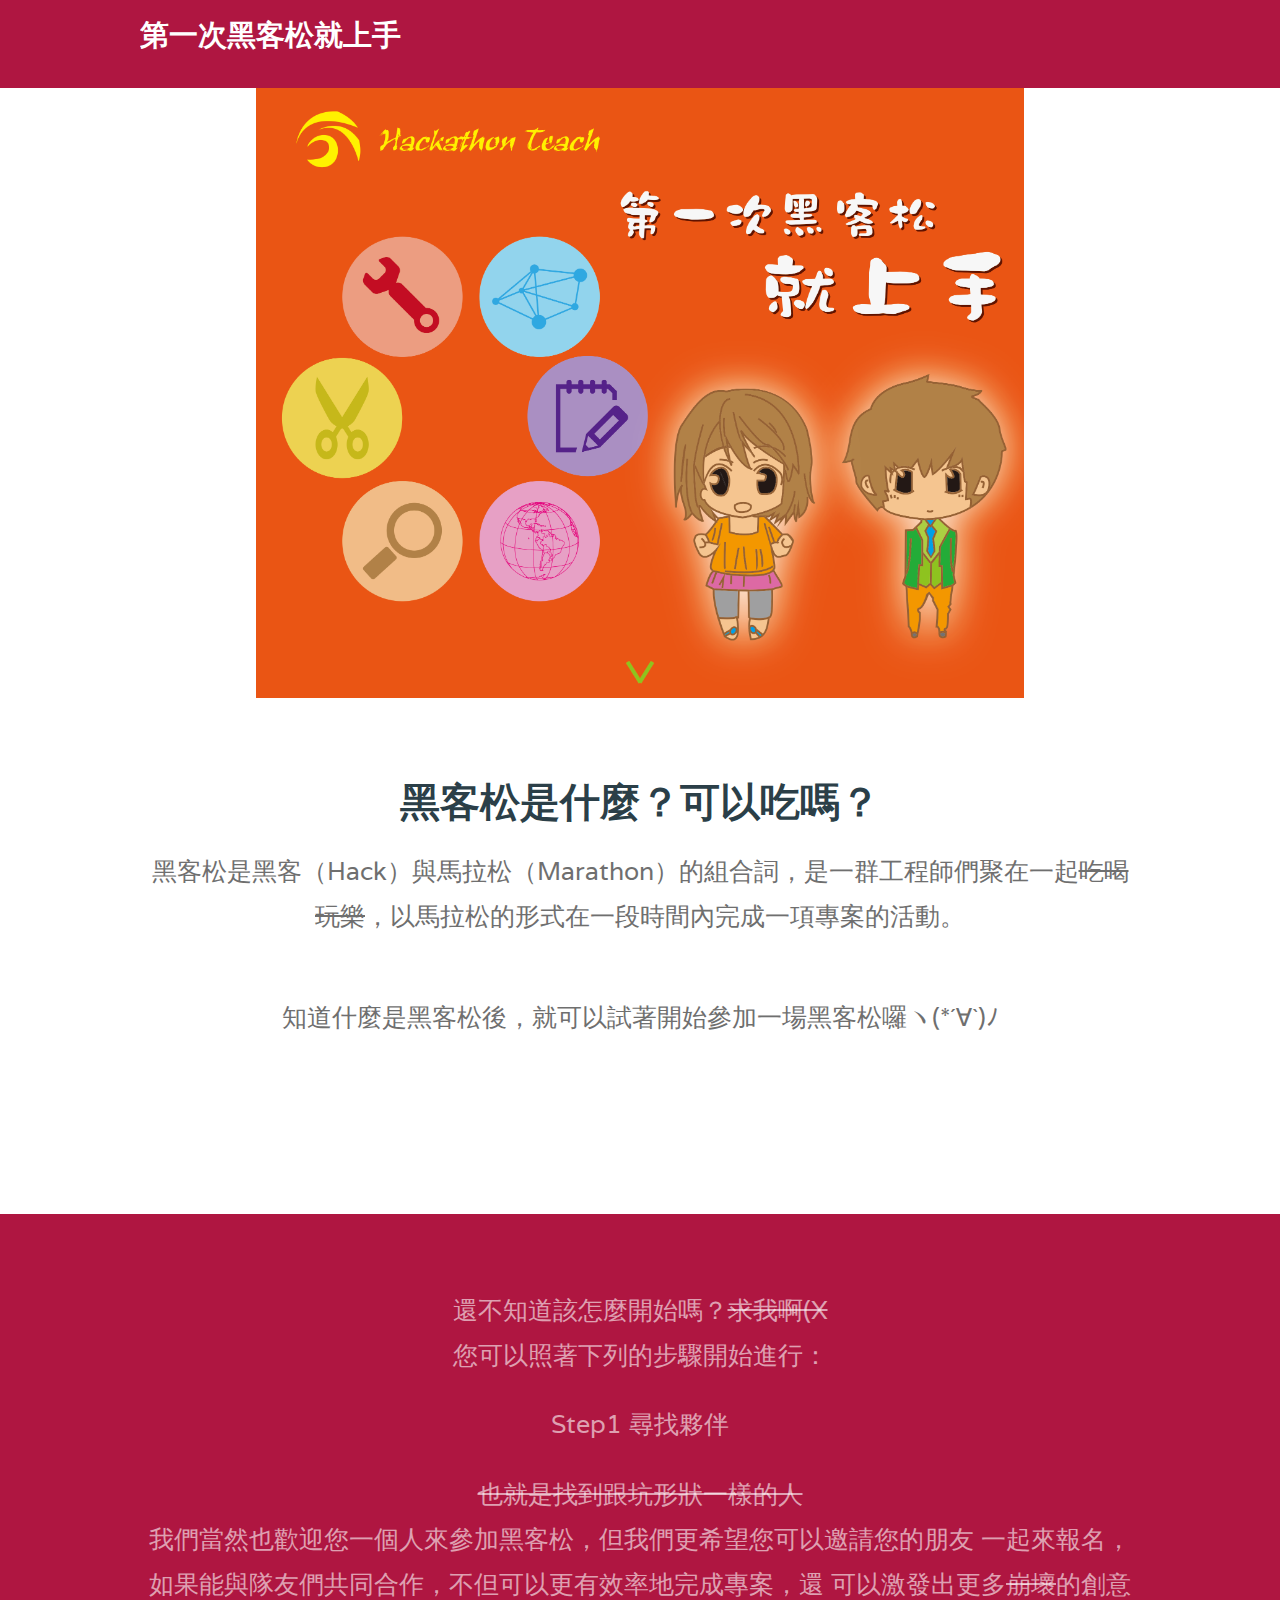
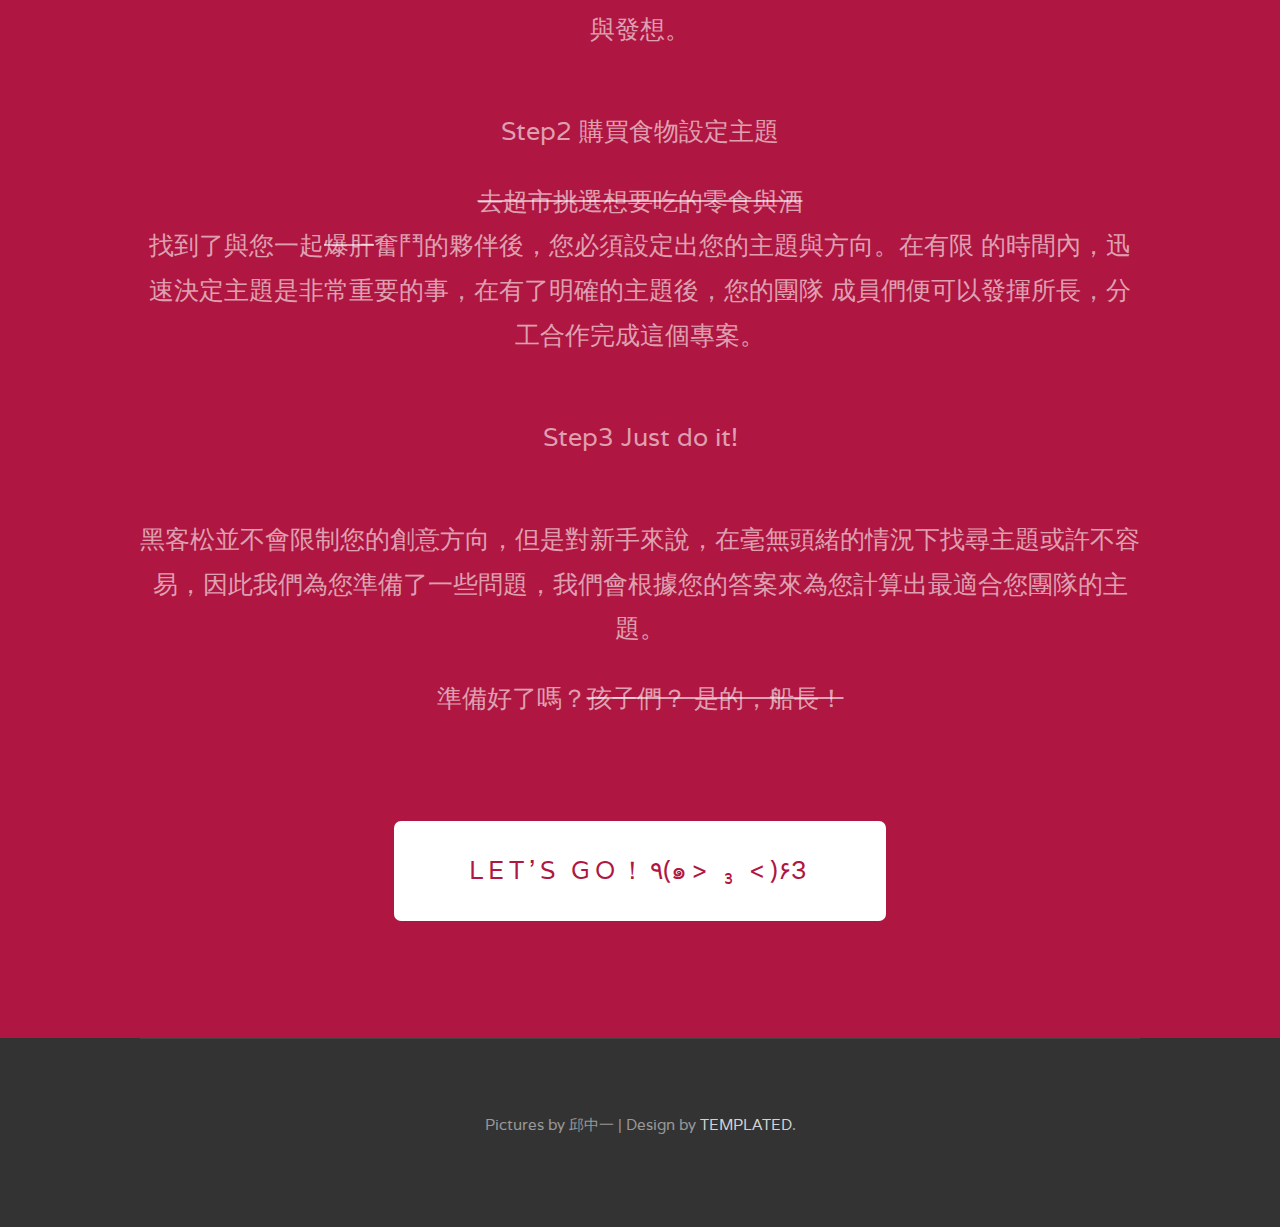
<file: hackthon_1/index.html>
<!DOCTYPE html PUBLIC "-//W3C//DTD XHTML 1.0 Strict//EN" "http://www.w3.org/TR/xhtml1/DTD/xhtml1-strict.dtd">
<!--
Design by TEMPLATED
http://templated.co
Released for free under the Creative Commons Attribution License

Name       : BarbedFlower 
Description: A two-column, fixed-width design with dark color scheme.
Version    : 1.0
Released   : 20140322

-->
<html xmlns="http://www.w3.org/1999/xhtml">
<head>
<meta http-equiv="Content-Type" content="text/html; charset=utf-8" />
<title></title>
<meta name="keywords" content="" />
<meta name="description" content="" />
<link href="http://fonts.googleapis.com/css?family=Varela" rel="stylesheet" />
<link href="default.css" rel="stylesheet" type="text/css" media="all" />
<link href="fonts.css" rel="stylesheet" type="text/css" media="all" />

<!--[if IE 6]><link href="default_ie6.css" rel="stylesheet" type="text/css" /><![endif]-->

</head>
<body>
<div id="wrapper">
<div id="header-wrapper">
	<div id="header" class="container">
		<div id="logo">
			<center><h1>第一次黑客松就上手</h1></center>
		</div>
	</div>
	</div>

<center><img src="PNG-24.png" width="60%" /></center>
    
	<div id="page" class="container">
    
<div class="title">

	  <h2>黑客松是什麼？可以吃嗎？</h2>
	  <a name="#first"></a><br>
	  <span class="byline">
	  	<p> 黑客松是黑客（Hack）與馬拉松（Marathon）的組合詞，是一群工程師們聚在一起<strike>吃喝玩樂</strike>，以馬拉松的形式在一段時間內完成一項專案的活動。</p>
		<br>
	  	<p> 知道什麼是黑客松後，就可以試著開始參加一場黑客松囉ヽ(*´∀`)ﾉ</p>
		<br>
		
	  </span> </div>
		
  </div>

  <div id="featured">
		<div class="container">
        
			<div class="title">
				<span class="byline">
					<p>還不知道該怎麼開始嗎？<strike>求我啊(X </strike><br>
					您可以照著下列的步驟開始進行：</p>

					<p><strong>Step1  尋找夥伴</strong></p>

					<p><strike>也就是找到跟坑形狀一樣的人</strike><br>
我們當然也歡迎您一個人來參加黑客松，但我們更希望您可以邀請您的朋友
一起來報名，如果能與隊友們共同合作，不但可以更有效率地完成專案，還
可以激發出更多<strike>崩壞</strike>的創意與發想。</p><br>

<p><strong>Step2  購買食物設定主題</strong></p>
<p><strike>去超市挑選想要吃的零食與酒</strike><br>
找到了與您一起<strike>爆肝</strike>奮鬥的夥伴後，您必須設定出您的主題與方向。在有限
的時間內，迅速決定主題是非常重要的事，在有了明確的主題後，您的團隊
成員們便可以發揮所長，分工合作完成這個專案。</p><br>

<p><strong>Step3 Just do it!</strong></p><br>


<p>黑客松並不會限制您的創意方向，但是對新手來說，在毫無頭緒的情況下找尋主題或許不容易，因此我們為您準備了一些問題，我們會根據您的答案來為您計算出最適合您團隊的主題。</p>
<p>準備好了嗎？<strike>孩子們？ 是的，船長！</strike></p>

<ul class="actions">
			<li><a href="#" class="button">Let’s Go！٩(๑> ₃ <)۶з</a></li>
		</ul>



				</span> 
				</div>
			
		</div>
		
	</div>
    
    
</div>
<div id="copyright" class="container">
	<p>Pictures by 邱中一 | Design by <a href="http://templated.co" rel="nofollow">TEMPLATED</a>.</p>
</div>
</body>
</html>
</file>
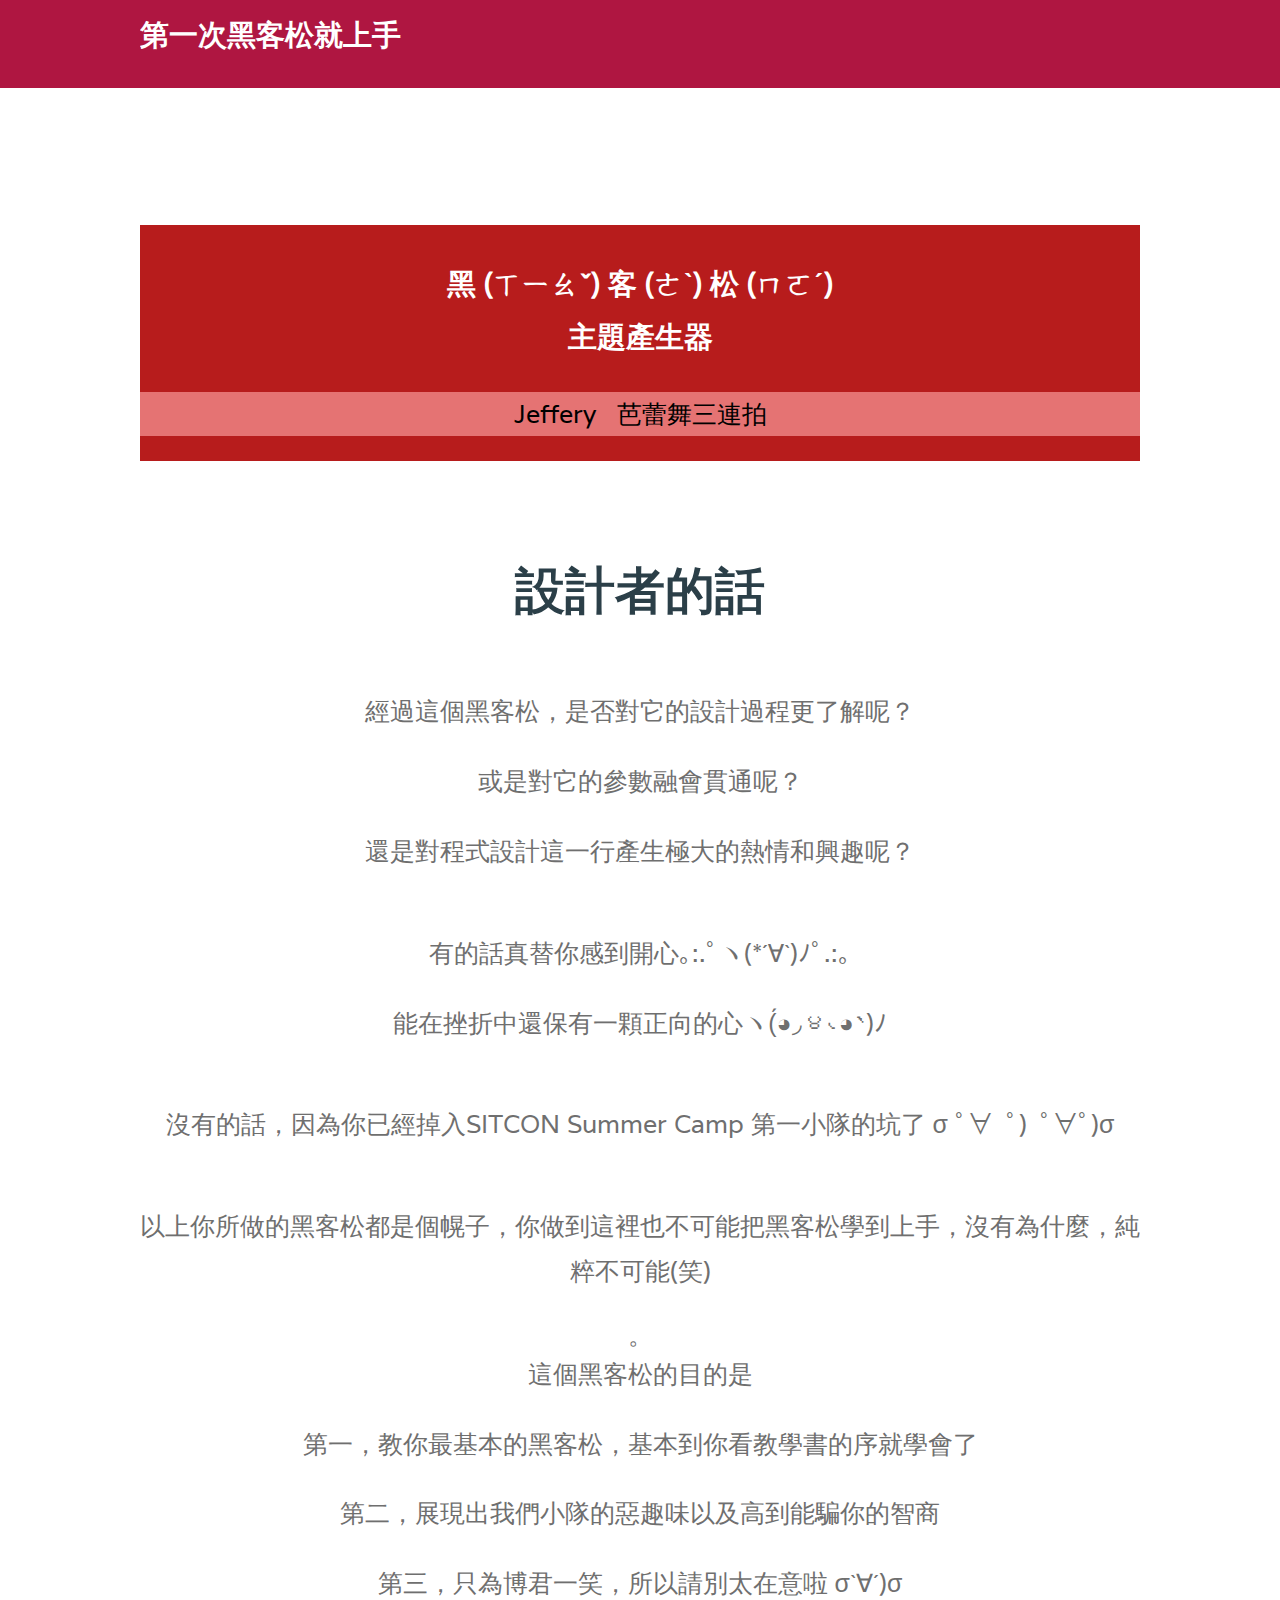
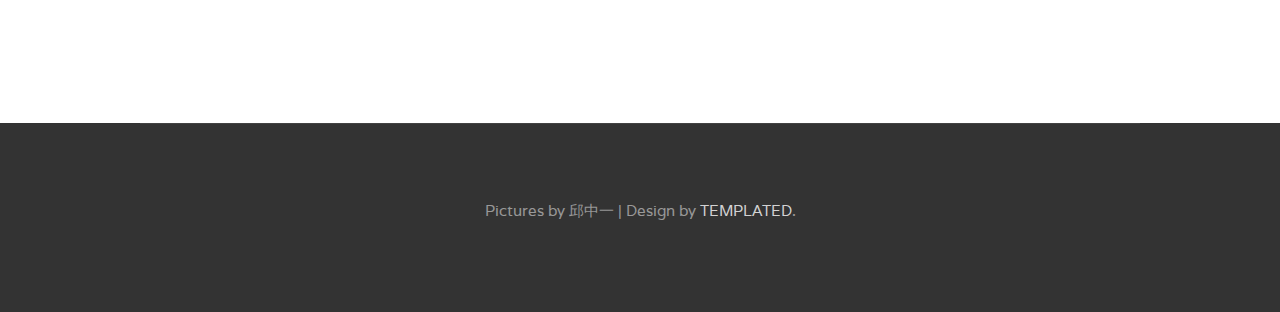
<file: hackthon_1/index3.html>
<!DOCTYPE html PUBLIC "-//W3C//DTD XHTML 1.0 Strict//EN" "http://www.w3.org/TR/xhtml1/DTD/xhtml1-strict.dtd">
<!--
Design by TEMPLATED
http://templated.co
Released for free under the Creative Commons Attribution License

Name       : BarbedFlower 
Description: A two-column, fixed-width design with dark color scheme.
Version    : 1.0
Released   : 20140322

-->
<html xmlns="http://www.w3.org/1999/xhtml">
<head>
<meta http-equiv="Content-Type" content="text/html; charset=utf-8" />
<title></title>
<meta name="keywords" content="" />
<meta name="description" content="" />
<link href="http://fonts.googleapis.com/css?family=Varela" rel="stylesheet" />
<link href="default.css" rel="stylesheet" type="text/css" media="all" />
<link href="fonts.css" rel="stylesheet" type="text/css" media="all" />

<!--[if IE 6]><link href="default_ie6.css" rel="stylesheet" type="text/css" /><![endif]-->

</head>
<body>
<div id="wrapper">
<div id="header-wrapper">
	<div id="header" class="container">
		<div id="logo">
			<center><h1>第一次黑客松就上手</h1></center>
		</div>
	</div>
	</div>

    
	<div id="page" class="container">
    
<div class="title">

	 
	  <span class="byline">
	  <br>
	  <br>
	  <div id="topic" class="container" style="background-color:#B71C1C" >
		
			<center >
			<br>
				<h3><p style="color:white">黑 (ㄒㄧㄠˇ) 客 (ㄜˋ) 松 (ㄇㄛˊ)
				<br>主題產生器</p></h3>
				<div style="background-color:#E57373"><p style="color:black">Jeffery  &nbsp; 芭蕾舞三連拍</p></div>
				
			</center>
		
	</div>

	<br>
	<br>
	<br>
	


 <h1>設計者的話</h1><br><br>
		<p>經過這個黑客松，是否對它的設計過程更了解呢？</p>
<p>或是對它的參數融會貫通呢？</p>
<p>還是對程式設計這一行產生極大的熱情和興趣呢？</p>
<br>
<p>有的話真替你感到開心｡:.ﾟヽ(*´∀`)ﾉﾟ.:｡</p>
<p>能在挫折中還保有一顆正向的心ヽ(́◕◞౪◟◕‵)ﾉ</p>
<br>
<p>沒有的話，因為你已經掉入SITCON Summer Camp 第一小隊的坑了 σ ﾟ∀ ﾟ) ﾟ∀ﾟ)σ </p>
<br>
<p>以上你所做的黑客松都是個幌子，你做到這裡也不可能把黑客松學到上手，沒有為什麼，純粹不可能(笑)</p>。
<br>
<p>這個黑客松的目的是</p>
<p>第一，教你最基本的黑客松，基本到你看教學書的序就學會了 </p>
<p>第二，展現出我們小隊的惡趣味以及高到能騙你的智商 </p>
<p>第三，只為博君一笑，所以請別太在意啦 σ`∀´)σ</p>
	  </span> </div>
		
  </div>

  



				</span> 
				</div>
			
		</div>
		
	</div>
    
    
</div>
<div id="copyright" class="container">
	<p>Pictures by 邱中一 | Design by <a href="http://templated.co" rel="nofollow">TEMPLATED</a>.</p>
</div>
</body>
</html>
</file>
<file: hackthon_1/default.css>
html, body
	{
		height: 100%;
	}
	
	body
	{
		margin: 0px;
		padding: 0px;
		background: #333333;
		font-family: 'Varela', sans-serif;
		font-size: 11pt;
		font-weight: 300;
		color: #656565;
	}
	
	
	h1, h2, h3
	{
		margin: 0;
		padding: 0;
		font-weight: 700;
		color: #2B3F48;
	}
	
	p, ol, ul
	{
		margin-top: 0;
	}
	
	ol, ul
	{
		padding: 0;
		list-style: none;
	}
	
	ul.actions
	{
		text-align: center;
	}
		
		ul.actions li
		{
		}
	
	p
	{
		line-height: 180%;
	}
	
	strong
	{
	}
	
	a
	{
		color: #0000FF;
	}
	
	a:hover
	{
		text-decoration: none;
	}
	
	.container
	{
		overflow: hidden;
		margin: 0em auto;
		width: 1000px;
	}
	
/*********************************************************************************/
/* Image Style                                                                   */
/*********************************************************************************/

	.image
	{
		display: inline-block;
	}
	
	.image img
	{
		display: block;
		width: 100%;
	}
	
	.image-full
	{
		display: block;
		width: 100%;
		margin: 0 0 2em 0;
	}
	
	.image-left
	{
		float: left;
		margin: 0 2em 2em 0;
	}
	
	.image-centered
	{
		display: block;
		margin: 0 0 2em 0;
	}
	
	.image-centered img
	{
		margin: 0 auto;
		width: auto;
	}

/*********************************************************************************/
/* List Styles                                                                   */
/*********************************************************************************/

	ul.staff
	{
		margin-bottom: 3em;
	}

	ul.staff li
	{
		display: inline-block;
	}
	
	ul.staff li img
	{
		width: 80%;
		border-radius: 50%;
	}


/*********************************************************************************/
/* Social Icon Styles                                                            */
/*********************************************************************************/

	ul.contact
	{
		margin: 0;
		padding: 2em 0em 0em 0em;
		list-style: none;
	}
	
	ul.contact li
	{
		display: inline-block;
		padding: 0em 0.30em;
		font-size: 1em;
	}
	
	ul.contact li span
	{
		display: none;
		margin: 0;
		padding: 0;
	}
	
	ul.contact li a
	{
		color: #FFF;
	}
	
	ul.contact li a:before
	{
		display: inline-block;
		background: #3f3f3f;
		width: 40px;
		height: 40px;
		line-height: 40px;
		border-radius: 20px;
		text-align: center;
		color: #FFFFFF;
	}
	
	ul.contact li a.icon-twitter:before { background: #2DAAE4; }
	ul.contact li a.icon-facebook:before { background: #39599F; }
	ul.contact li a.icon-dribbble:before { background: #C4376B;	}
	ul.contact li a.icon-tumblr:before { background: #31516A; }
	ul.contact li a.icon-rss:before { background: #F2600B; }

/*********************************************************************************/
/* Button Style                                                                  */
/*********************************************************************************/

	.button
	{
		display: inline-block;
		padding: 0em 3em;
		background: #af1641;
		border-radius: 7px;
		letter-spacing: 0.20em;
		line-height: 4em;
		text-decoration: none;
		text-transform: uppercase;
		font-weight: 400;
		font-size: 1em;
		color: #FFF;
	}
	
	.button:before
	{
		display: inline-block;
		background: #FFC31F;
		margin-right: 1em;
		width: 40px;
		height: 40px;
		line-height: 40px;
		border-radius: 20px;
		text-align: center;
		color: #272925;
	}
	
/*********************************************************************************/
/* Heading Titles                                                                */
/*********************************************************************************/

	.title
	{
		margin-bottom: 3em;
	}
	
	.title h2
	{
		text-transform: uppercase;
		font-size: 2.7em;
	}
	
	.title .byline
	{
		font-size: 1.7em;
		color: #6F6F6F;
	}
		
/*********************************************************************************/
/* 4-column                                                                      */
/*********************************************************************************/

	.box1,
	.box2,
	.box3,
	.box4
	{
		width: 235px;
	}
	
	.box1,
	.box2,
	.box3,
	{
		float: left;
		margin-right: 20px;
	}
	
	.box4
	{
		float: right;
	}
	
/*********************************************************************************/
/* 3-column                                                                      */
/*********************************************************************************/

	.boxA,
	.boxB,
	.boxC
	{
		width: 320px;
	}

	.boxA,
	.boxB
	{
		float: left;
		margin-right: 20px;
	}
	
	.boxC
	{
		float: right;
	}

/*********************************************************************************/
/* 2-column                                                                      */
/*********************************************************************************/

	.tbox1,
	.tbox2
	{
		width: 575px;
	}
	
	.tbox1
	{
		float: left;
	}

	.tbox2
	{
		float: right;
	}
	
	#wrapper
	{
		background: #FFF;
	}

/*********************************************************************************/
/* Header                                                                        */
/*********************************************************************************/

	#header-wrapper
	{
		background: #af1641;
	}

	#header
	{
		position: relative;
		padding: 3em 0em;
	}

/*********************************************************************************/
/* Logo                                                                          */
/*********************************************************************************/

	#logo
	{
		position: absolute;
		top: 1em;
		left: 0;
	}
	
	#logo h1
	{
		color: #FFF;
	}
	
	#logo a
	{
		text-decoration: none;
		text-transform: uppercase;
		color: #FFF;
	}

/*********************************************************************************/
/* Menu                                                                          */
/*********************************************************************************/

	#menu
	{
		position: absolute;
		top: 2em;
		right: 0;
	}
	
	#menu ul
	{
		display: inline-block;
	}
	
	#menu li
	{
		display: block;
		float: left;
		text-align: center;
	}
	
	#menu li a, #menu li span
	{
		padding: 1em 1.5em;
		letter-spacing: 1px;
		text-decoration: none;
		text-transform: uppercase;
		font-size: 0.8em;
		color: #FFF;
	}
	
	#menu li:hover a, #menu li.active a, #menu li.active span
	{
		background: #dc572e;
		border-radius: 7px;
		color: #FFF;
	}
	
	#menu .current_page_item a
	{
		background: #af1641;
		color: #FFF;
	}
	
	#menu .icon
	{
	}

/*********************************************************************************/
/* Banner                                                                        */
/*********************************************************************************/

	#banner
	{
		overflow: hidden;
		padding: 7em 0em 5em 0em;
		background: #af1641;
		/*background-image: "PNG-24.png";*/
		background-size: cover;
		text-align: center;
		color: rgba(255,255,255,.8);
	}

	#banner .title
	{
		margin-bottom: 1em;
		text-transform: uppercase !important;
	}

	#banner .title h2
	{
		color: #FFF;
	}

	#banner .title .byline
	{
		color: rgba(255,255,255,.6);
	}
	
	#banner .button
	{
		margin-top: 3em;
		background: #dc572e !important;
	}

/*********************************************************************************/
/* Page                                                                          */
/*********************************************************************************/

	#page
	{
		padding: 5em 0em;
		text-align: center;
	}
	
	#page .button
	{
		margin-top: 2em;
		display: inline-block;
		text-align: center;
	}

/*********************************************************************************/
/* Content                                                                       */
/*********************************************************************************/

	#content
	{
	}

/*********************************************************************************/
/* Sidebar                                                                       */
/*********************************************************************************/

	#sidebar
	{
	}

/*********************************************************************************/
/* Footer                                                                        */
/*********************************************************************************/

	#footer
	{
	}

/*********************************************************************************/
/* Copyright                                                                     */
/*********************************************************************************/

	#copyright
	{
		overflow: hidden;
		padding: 5em 0em;
		border-top: 1px solid rgba(255,255,255,0.08);
	}
	
	#copyright p
	{
		text-align: center;
		font-size: 1em;
		color: rgba(255,255,255,0.5);
	}
	
	#copyright a
	{
		text-decoration: none;
		color: rgba(255,255,255,0.8);
	}

/*********************************************************************************/
/* Featured                                                                      */
/*********************************************************************************/

	#featured
	{
		overflow: hidden;
		padding: 5em 0em;
		background: #af1641;
		color: rgba(255,255,255,.8);
		text-align: center;
	}

	#featured a
	{
		color: rgba(255,255,255,1);
	}
	
	#featured .button
	{
		background: #FFF;
		margin-top: 3em;
		font-size: 1em;
		color: #af1641;
	}

	#featured img
	{
		margin-bottom: 3em;
		border-radius: 7px;
	}

	#featured .title h2
	{
		color: #FFF;
	}

	#featured .title .byline
	{
		color: rgba(255,255,255,.6);
	}

/*********************************************************************************/
/* Featured                                                                      */
/*********************************************************************************/

.box
{
	padding: 3em 2em 2em 2em;
	border: 1px solid rgba(0,0,0,0.1);
	border-radius: 8px;
		text-align: center;
}


	#extra
	{
		overflow: hidden;
		padding: 5em 0em;
	}
	
	#extra .title
	{
		text-align: center;
	}
	
	#extra .button
	{
		margin-top: 5em;
	}
	
	#extra .fa
	{
		display: block;
		margin-bottom: 0.5em;
		text-align: center;
		font-size: 3em;
	}
</file>
<file: hackthon_1/fonts.css>
@charset 'UTF-8';

@font-face{font-family:'微軟正黑體';src:url('font/fontawesome-webfont.eot?v=4.0.1');src:url('font/fontawesome-webfont.eot?#iefix&v=4.0.1') format('embedded-opentype'),url('font/fontawesome-webfont.woff?v=4.0.1') format('woff'),url('font/fontawesome-webfont.ttf?v=4.0.1') format('truetype'),url('font/fontawesome-webfont.svg?v=4.0.1#fontawesomeregular') format('svg');font-weight:normal;font-style:normal}

/*********************************************************************************/
/* Icons                                                                         */
/* Powered by Font Awesome by Dave Gandy | http://fontawesome.io                 */
/* Licensed under the SIL OFL 1.1 (font), MIT (CSS)                              */
/*********************************************************************************/

	.fa
	{
		text-decoration: none;
	}

		.fa:before
		{
			display:inline-block;
			font-family: FontAwesome;
			font-size: 1.25em;
			text-decoration: none;
			font-style: normal;
			font-weight: normal;
			line-height: 1;
			-webkit-font-smoothing:antialiased;
			-moz-osx-font-smoothing:grayscale;
		}

		.fa-lg{font-size:1.3333333333333333em;line-height:.75em;vertical-align:-15%}
		.fa-2x{font-size:2em}
		.fa-3x{font-size:3em}
		.fa-4x{font-size:4em}
		.fa-5x{font-size:5em}
		.fa-fw{width:1.2857142857142858em;text-align:center}
		.fa-ul{padding-left:0;margin-left:2.142857142857143em;list-style-type:none}.fa-ul>li{position:relative}
		.fa-li{position:absolute;left:-2.142857142857143em;width:2.142857142857143em;top:.14285714285714285em;text-align:center}.fa-li.fa-lg{left:-1.8571428571428572em}
		.fa-border{padding:.2em .25em .15em;border:solid .08em #eee;border-radius:.1em}
		.pull-right{float:right}
		.pull-left{float:left}
		.fa.pull-left{margin-right:.3em}
		.fa.pull-right{margin-left:.3em}
		.fa-spin{-webkit-animation:spin 2s infinite linear;-moz-animation:spin 2s infinite linear;-o-animation:spin 2s infinite linear;animation:spin 2s infinite linear}
		@-moz-keyframes spin{0%{-moz-transform:rotate(0deg)} 100%{-moz-transform:rotate(359deg)}}@-webkit-keyframes spin{0%{-webkit-transform:rotate(0deg)} 100%{-webkit-transform:rotate(359deg)}}@-o-keyframes spin{0%{-o-transform:rotate(0deg)} 100%{-o-transform:rotate(359deg)}}@-ms-keyframes spin{0%{-ms-transform:rotate(0deg)} 100%{-ms-transform:rotate(359deg)}}@keyframes spin{0%{transform:rotate(0deg)} 100%{transform:rotate(359deg)}}.fa-rotate-90{filter:progid:DXImageTransform.Microsoft.BasicImage(rotation=1);-webkit-transform:rotate(90deg);-moz-transform:rotate(90deg);-ms-transform:rotate(90deg);-o-transform:rotate(90deg);transform:rotate(90deg)}
		.fa-rotate-180{filter:progid:DXImageTransform.Microsoft.BasicImage(rotation=2);-webkit-transform:rotate(180deg);-moz-transform:rotate(180deg);-ms-transform:rotate(180deg);-o-transform:rotate(180deg);transform:rotate(180deg)}
		.fa-rotate-270{filter:progid:DXImageTransform.Microsoft.BasicImage(rotation=3);-webkit-transform:rotate(270deg);-moz-transform:rotate(270deg);-ms-transform:rotate(270deg);-o-transform:rotate(270deg);transform:rotate(270deg)}
		.fa-flip-horizontal{filter:progid:DXImageTransform.Microsoft.BasicImage(rotation=0, mirror=1);-webkit-transform:scale(-1, 1);-moz-transform:scale(-1, 1);-ms-transform:scale(-1, 1);-o-transform:scale(-1, 1);transform:scale(-1, 1)}
		.fa-flip-vertical{filter:progid:DXImageTransform.Microsoft.BasicImage(rotation=2, mirror=1);-webkit-transform:scale(1, -1);-moz-transform:scale(1, -1);-ms-transform:scale(1, -1);-o-transform:scale(1, -1);transform:scale(1, -1)}
		.fa-stack{position:relative;display:inline-block;width:2em;height:2em;line-height:2em;vertical-align:middle}
		.fa-stack-1x,.fa-stack-2x{position:absolute;left:0;width:100%;text-align:center}
		.fa-stack-1x{line-height:inherit}
		.fa-stack-2x{font-size:2em}
		.fa-inverse{color:#fff}
		.fa-glass:before{content:"\f000"}
		.fa-music:before{content:"\f001"}
		.fa-search:before{content:"\f002"}
		.fa-envelope-o:before{content:"\f003"}
		.fa-heart:before{content:"\f004"}
		.fa-star:before{content:"\f005"}
		.fa-star-o:before{content:"\f006"}
		.fa-user:before{content:"\f007"}
		.fa-film:before{content:"\f008"}
		.fa-th-large:before{content:"\f009"}
		.fa-th:before{content:"\f00a"}
		.fa-th-list:before{content:"\f00b"}
		.fa-check:before{content:"\f00c"}
		.fa-times:before{content:"\f00d"}
		.fa-search-plus:before{content:"\f00e"}
		.fa-search-minus:before{content:"\f010"}
		.fa-power-off:before{content:"\f011"}
		.fa-signal:before{content:"\f012"}
		.fa-gear:before,.fa-cog:before{content:"\f013"}
		.fa-trash-o:before{content:"\f014"}
		.fa-home:before{content:"\f015"}
		.fa-file-o:before{content:"\f016"}
		.fa-clock-o:before{content:"\f017"}
		.fa-road:before{content:"\f018"}
		.fa-download:before{content:"\f019"}
		.fa-arrow-circle-o-down:before{content:"\f01a"}
		.fa-arrow-circle-o-up:before{content:"\f01b"}
		.fa-inbox:before{content:"\f01c"}
		.fa-play-circle-o:before{content:"\f01d"}
		.fa-rotate-right:before,.fa-repeat:before{content:"\f01e"}
		.fa-refresh:before{content:"\f021"}
		.fa-list-alt:before{content:"\f022"}
		.fa-lock:before{content:"\f023"}
		.fa-flag:before{content:"\f024"}
		.fa-headphones:before{content:"\f025"}
		.fa-volume-off:before{content:"\f026"}
		.fa-volume-down:before{content:"\f027"}
		.fa-volume-up:before{content:"\f028"}
		.fa-qrcode:before{content:"\f029"}
		.fa-barcode:before{content:"\f02a"}
		.fa-tag:before{content:"\f02b"}
		.fa-tags:before{content:"\f02c"}
		.fa-book:before{content:"\f02d"}
		.fa-bookmark:before{content:"\f02e"}
		.fa-print:before{content:"\f02f"}
		.fa-camera:before{content:"\f030"}
		.fa-font:before{content:"\f031"}
		.fa-bold:before{content:"\f032"}
		.fa-italic:before{content:"\f033"}
		.fa-text-height:before{content:"\f034"}
		.fa-text-width:before{content:"\f035"}
		.fa-align-left:before{content:"\f036"}
		.fa-align-center:before{content:"\f037"}
		.fa-align-right:before{content:"\f038"}
		.fa-align-justify:before{content:"\f039"}
		.fa-list:before{content:"\f03a"}
		.fa-dedent:before,.fa-outdent:before{content:"\f03b"}
		.fa-indent:before{content:"\f03c"}
		.fa-video-camera:before{content:"\f03d"}
		.fa-picture-o:before{content:"\f03e"}
		.fa-pencil:before{content:"\f040"}
		.fa-map-marker:before{content:"\f041"}
		.fa-adjust:before{content:"\f042"}
		.fa-tint:before{content:"\f043"}
		.fa-edit:before,.fa-pencil-square-o:before{content:"\f044"}
		.fa-share-square-o:before{content:"\f045"}
		.fa-check-square-o:before{content:"\f046"}
		.fa-move:before{content:"\f047"}
		.fa-step-backward:before{content:"\f048"}
		.fa-fast-backward:before{content:"\f049"}
		.fa-backward:before{content:"\f04a"}
		.fa-play:before{content:"\f04b"}
		.fa-pause:before{content:"\f04c"}
		.fa-stop:before{content:"\f04d"}
		.fa-forward:before{content:"\f04e"}
		.fa-fast-forward:before{content:"\f050"}
		.fa-step-forward:before{content:"\f051"}
		.fa-eject:before{content:"\f052"}
		.fa-chevron-left:before{content:"\f053"}
		.fa-chevron-right:before{content:"\f054"}
		.fa-plus-circle:before{content:"\f055"}
		.fa-minus-circle:before{content:"\f056"}
		.fa-times-circle:before{content:"\f057"}
		.fa-check-circle:before{content:"\f058"}
		.fa-question-circle:before{content:"\f059"}
		.fa-info-circle:before{content:"\f05a"}
		.fa-crosshairs:before{content:"\f05b"}
		.fa-times-circle-o:before{content:"\f05c"}
		.fa-check-circle-o:before{content:"\f05d"}
		.fa-ban:before{content:"\f05e"}
		.fa-arrow-left:before{content:"\f060"}
		.fa-arrow-right:before{content:"\f061"}
		.fa-arrow-up:before{content:"\f062"}
		.fa-arrow-down:before{content:"\f063"}
		.fa-mail-forward:before,.fa-share:before{content:"\f064"}
		.fa-resize-full:before{content:"\f065"}
		.fa-resize-small:before{content:"\f066"}
		.fa-plus:before{content:"\f067"}
		.fa-minus:before{content:"\f068"}
		.fa-asterisk:before{content:"\f069"}
		.fa-exclamation-circle:before{content:"\f06a"}
		.fa-gift:before{content:"\f06b"}
		.fa-leaf:before{content:"\f06c"}
		.fa-fire:before{content:"\f06d"}
		.fa-eye:before{content:"\f06e"}
		.fa-eye-slash:before{content:"\f070"}
		.fa-warning:before,.fa-exclamation-triangle:before{content:"\f071"}
		.fa-plane:before{content:"\f072"}
		.fa-calendar:before{content:"\f073"}
		.fa-random:before{content:"\f074"}
		.fa-comment:before{content:"\f075"}
		.fa-magnet:before{content:"\f076"}
		.fa-chevron-up:before{content:"\f077"}
		.fa-chevron-down:before{content:"\f078"}
		.fa-retweet:before{content:"\f079"}
		.fa-shopping-cart:before{content:"\f07a"}
		.fa-folder:before{content:"\f07b"}
		.fa-folder-open:before{content:"\f07c"}
		.fa-resize-vertical:before{content:"\f07d"}
		.fa-resize-horizontal:before{content:"\f07e"}
		.fa-bar-chart-o:before{content:"\f080"}
		.fa-twitter-square:before{content:"\f081"}
		.fa-facebook-square:before{content:"\f082"}
		.fa-camera-retro:before{content:"\f083"}
		.fa-key:before{content:"\f084"}
		.fa-gears:before,.fa-cogs:before{content:"\f085"}
		.fa-comments:before{content:"\f086"}
		.fa-thumbs-o-up:before{content:"\f087"}
		.fa-thumbs-o-down:before{content:"\f088"}
		.fa-star-half:before{content:"\f089"}
		.fa-heart-o:before{content:"\f08a"}
		.fa-sign-out:before{content:"\f08b"}
		.fa-linkedin-square:before{content:"\f08c"}
		.fa-thumb-tack:before{content:"\f08d"}
		.fa-external-link:before{content:"\f08e"}
		.fa-sign-in:before{content:"\f090"}
		.fa-trophy:before{content:"\f091"}
		.fa-github-square:before{content:"\f092"}
		.fa-upload:before{content:"\f093"}
		.fa-lemon-o:before{content:"\f094"}
		.fa-phone:before{content:"\f095"}
		.fa-square-o:before{content:"\f096"}
		.fa-bookmark-o:before{content:"\f097"}
		.fa-phone-square:before{content:"\f098"}
		.fa-twitter:before{content:"\f099"}
		.fa-facebook:before{content:"\f09a"}
		.fa-github:before{content:"\f09b"}
		.fa-unlock:before{content:"\f09c"}
		.fa-credit-card:before{content:"\f09d"}
		.fa-rss:before{content:"\f09e"}
		.fa-hdd-o:before{content:"\f0a0"}
		.fa-bullhorn:before{content:"\f0a1"}
		.fa-bell:before{content:"\f0f3"}
		.fa-certificate:before{content:"\f0a3"}
		.fa-hand-o-right:before{content:"\f0a4"}
		.fa-hand-o-left:before{content:"\f0a5"}
		.fa-hand-o-up:before{content:"\f0a6"}
		.fa-hand-o-down:before{content:"\f0a7"}
		.fa-arrow-circle-left:before{content:"\f0a8"}
		.fa-arrow-circle-right:before{content:"\f0a9"}
		.fa-arrow-circle-up:before{content:"\f0aa"}
		.fa-arrow-circle-down:before{content:"\f0ab"}
		.fa-globe:before{content:"\f0ac"}
		.fa-wrench:before{content:"\f0ad"}
		.fa-tasks:before{content:"\f0ae"}
		.fa-filter:before{content:"\f0b0"}
		.fa-briefcase:before{content:"\f0b1"}
		.fa-fullscreen:before{content:"\f0b2"}
		.fa-group:before{content:"\f0c0"}
		.fa-chain:before,.fa-link:before{content:"\f0c1"}
		.fa-cloud:before{content:"\f0c2"}
		.fa-flask:before{content:"\f0c3"}
		.fa-cut:before,.fa-scissors:before{content:"\f0c4"}
		.fa-copy:before,.fa-files-o:before{content:"\f0c5"}
		.fa-paperclip:before{content:"\f0c6"}
		.fa-save:before,.fa-floppy-o:before{content:"\f0c7"}
		.fa-square:before{content:"\f0c8"}
		.fa-reorder:before{content:"\f0c9"}
		.fa-list-ul:before{content:"\f0ca"}
		.fa-list-ol:before{content:"\f0cb"}
		.fa-strikethrough:before{content:"\f0cc"}
		.fa-underline:before{content:"\f0cd"}
		.fa-table:before{content:"\f0ce"}
		.fa-magic:before{content:"\f0d0"}
		.fa-truck:before{content:"\f0d1"}
		.fa-pinterest:before{content:"\f0d2"}
		.fa-pinterest-square:before{content:"\f0d3"}
		.fa-google-plus-square:before{content:"\f0d4"}
		.fa-google-plus:before{content:"\f0d5"}
		.fa-money:before{content:"\f0d6"}
		.fa-caret-down:before{content:"\f0d7"}
		.fa-caret-up:before{content:"\f0d8"}
		.fa-caret-left:before{content:"\f0d9"}
		.fa-caret-right:before{content:"\f0da"}
		.fa-columns:before{content:"\f0db"}
		.fa-unsorted:before,.fa-sort:before{content:"\f0dc"}
		.fa-sort-down:before,.fa-sort-asc:before{content:"\f0dd"}
		.fa-sort-up:before,.fa-sort-desc:before{content:"\f0de"}
		.fa-envelope:before{content:"\f0e0"}
		.fa-linkedin:before{content:"\f0e1"}
		.fa-rotate-left:before,.fa-undo:before{content:"\f0e2"}
		.fa-legal:before,.fa-gavel:before{content:"\f0e3"}
		.fa-dashboard:before,.fa-tachometer:before{content:"\f0e4"}
		.fa-comment-o:before{content:"\f0e5"}
		.fa-comments-o:before{content:"\f0e6"}
		.fa-flash:before,.fa-bolt:before{content:"\f0e7"}
		.fa-sitemap:before{content:"\f0e8"}
		.fa-umbrella:before{content:"\f0e9"}
		.fa-paste:before,.fa-clipboard:before{content:"\f0ea"}
		.fa-lightbulb-o:before{content:"\f0eb"}
		.fa-exchange:before{content:"\f0ec"}
		.fa-cloud-download:before{content:"\f0ed"}
		.fa-cloud-upload:before{content:"\f0ee"}
		.fa-user-md:before{content:"\f0f0"}
		.fa-stethoscope:before{content:"\f0f1"}
		.fa-suitcase:before{content:"\f0f2"}
		.fa-bell-o:before{content:"\f0a2"}
		.fa-coffee:before{content:"\f0f4"}
		.fa-cutlery:before{content:"\f0f5"}
		.fa-file-text-o:before{content:"\f0f6"}
		.fa-building:before{content:"\f0f7"}
		.fa-hospital:before{content:"\f0f8"}
		.fa-ambulance:before{content:"\f0f9"}
		.fa-medkit:before{content:"\f0fa"}
		.fa-fighter-jet:before{content:"\f0fb"}
		.fa-beer:before{content:"\f0fc"}
		.fa-h-square:before{content:"\f0fd"}
		.fa-plus-square:before{content:"\f0fe"}
		.fa-angle-double-left:before{content:"\f100"}
		.fa-angle-double-right:before{content:"\f101"}
		.fa-angle-double-up:before{content:"\f102"}
		.fa-angle-double-down:before{content:"\f103"}
		.fa-angle-left:before{content:"\f104"}
		.fa-angle-right:before{content:"\f105"}
		.fa-angle-up:before{content:"\f106"}
		.fa-angle-down:before{content:"\f107"}
		.fa-desktop:before{content:"\f108"}
		.fa-laptop:before{content:"\f109"}
		.fa-tablet:before{content:"\f10a"}
		.fa-mobile-phone:before,.fa-mobile:before{content:"\f10b"}
		.fa-circle-o:before{content:"\f10c"}
		.fa-quote-left:before{content:"\f10d"}
		.fa-quote-right:before{content:"\f10e"}
		.fa-spinner:before{content:"\f110"}
		.fa-circle:before{content:"\f111"}
		.fa-mail-reply:before,.fa-reply:before{content:"\f112"}
		.fa-github-alt:before{content:"\f113"}
		.fa-folder-o:before{content:"\f114"}
		.fa-folder-open-o:before{content:"\f115"}
		.fa-expand-o:before{content:"\f116"}
		.fa-collapse-o:before{content:"\f117"}
		.fa-smile-o:before{content:"\f118"}
		.fa-frown-o:before{content:"\f119"}
		.fa-meh-o:before{content:"\f11a"}
		.fa-gamepad:before{content:"\f11b"}
		.fa-keyboard-o:before{content:"\f11c"}
		.fa-flag-o:before{content:"\f11d"}
		.fa-flag-checkered:before{content:"\f11e"}
		.fa-terminal:before{content:"\f120"}
		.fa-code:before{content:"\f121"}
		.fa-reply-all:before{content:"\f122"}
		.fa-mail-reply-all:before{content:"\f122"}
		.fa-star-half-empty:before,.fa-star-half-full:before,.fa-star-half-o:before{content:"\f123"}
		.fa-location-arrow:before{content:"\f124"}
		.fa-crop:before{content:"\f125"}
		.fa-code-fork:before{content:"\f126"}
		.fa-unlink:before,.fa-chain-broken:before{content:"\f127"}
		.fa-question:before{content:"\f128"}
		.fa-info:before{content:"\f129"}
		.fa-exclamation:before{content:"\f12a"}
		.fa-superscript:before{content:"\f12b"}
		.fa-subscript:before{content:"\f12c"}
		.fa-eraser:before{content:"\f12d"}
		.fa-puzzle-piece:before{content:"\f12e"}
		.fa-microphone:before{content:"\f130"}
		.fa-microphone-slash:before{content:"\f131"}
		.fa-shield:before{content:"\f132"}
		.fa-calendar-o:before{content:"\f133"}
		.fa-fire-extinguisher:before{content:"\f134"}
		.fa-rocket:before{content:"\f135"}
		.fa-maxcdn:before{content:"\f136"}
		.fa-chevron-circle-left:before{content:"\f137"}
		.fa-chevron-circle-right:before{content:"\f138"}
		.fa-chevron-circle-up:before{content:"\f139"}
		.fa-chevron-circle-down:before{content:"\f13a"}
		.fa-html5:before{content:"\f13b"}
		.fa-css3:before{content:"\f13c"}
		.fa-anchor:before{content:"\f13d"}
		.fa-unlock-o:before{content:"\f13e"}
		.fa-bullseye:before{content:"\f140"}
		.fa-ellipsis-horizontal:before{content:"\f141"}
		.fa-ellipsis-vertical:before{content:"\f142"}
		.fa-rss-square:before{content:"\f143"}
		.fa-play-circle:before{content:"\f144"}
		.fa-ticket:before{content:"\f145"}
		.fa-minus-square:before{content:"\f146"}
		.fa-minus-square-o:before{content:"\f147"}
		.fa-level-up:before{content:"\f148"}
		.fa-level-down:before{content:"\f149"}
		.fa-check-square:before{content:"\f14a"}
		.fa-pencil-square:before{content:"\f14b"}
		.fa-external-link-square:before{content:"\f14c"}
		.fa-share-square:before{content:"\f14d"}
		.fa-compass:before{content:"\f14e"}
		.fa-toggle-down:before,.fa-caret-square-o-down:before{content:"\f150"}
		.fa-toggle-up:before,.fa-caret-square-o-up:before{content:"\f151"}
		.fa-toggle-right:before,.fa-caret-square-o-right:before{content:"\f152"}
		.fa-euro:before,.fa-eur:before{content:"\f153"}
		.fa-gbp:before{content:"\f154"}
		.fa-dollar:before,.fa-usd:before{content:"\f155"}
		.fa-rupee:before,.fa-inr:before{content:"\f156"}
		.fa-cny:before,.fa-rmb:before,.fa-yen:before,.fa-jpy:before{content:"\f157"}
		.fa-ruble:before,.fa-rouble:before,.fa-rub:before{content:"\f158"}
		.fa-won:before,.fa-krw:before{content:"\f159"}
		.fa-bitcoin:before,.fa-btc:before{content:"\f15a"}
		.fa-file:before{content:"\f15b"}
		.fa-file-text:before{content:"\f15c"}
		.fa-sort-alpha-asc:before{content:"\f15d"}
		.fa-sort-alpha-desc:before{content:"\f15e"}
		.fa-sort-amount-asc:before{content:"\f160"}
		.fa-sort-amount-desc:before{content:"\f161"}
		.fa-sort-numeric-asc:before{content:"\f162"}
		.fa-sort-numeric-desc:before{content:"\f163"}
		.fa-thumbs-up:before{content:"\f164"}
		.fa-thumbs-down:before{content:"\f165"}
		.fa-youtube-square:before{content:"\f166"}
		.fa-youtube:before{content:"\f167"}
		.fa-xing:before{content:"\f168"}
		.fa-xing-square:before{content:"\f169"}
		.fa-youtube-play:before{content:"\f16a"}
		.fa-dropbox:before{content:"\f16b"}
		.fa-stack-overflow:before{content:"\f16c"}
		.fa-instagram:before{content:"\f16d"}
		.fa-flickr:before{content:"\f16e"}
		.fa-adn:before{content:"\f170"}
		.fa-bitbucket:before{content:"\f171"}
		.fa-bitbucket-square:before{content:"\f172"}
		.fa-tumblr:before{content:"\f173"}
		.fa-tumblr-square:before{content:"\f174"}
		.fa-long-arrow-down:before{content:"\f175"}
		.fa-long-arrow-up:before{content:"\f176"}
		.fa-long-arrow-left:before{content:"\f177"}
		.fa-long-arrow-right:before{content:"\f178"}
		.fa-apple:before{content:"\f179"}
		.fa-windows:before{content:"\f17a"}
		.fa-android:before{content:"\f17b"}
		.fa-linux:before{content:"\f17c"}
		.fa-dribbble:before{content:"\f17d"}
		.fa-skype:before{content:"\f17e"}
		.fa-foursquare:before{content:"\f180"}
		.fa-trello:before{content:"\f181"}
		.fa-female:before{content:"\f182"}
		.fa-male:before{content:"\f183"}
		.fa-gittip:before{content:"\f184"}
		.fa-sun-o:before{content:"\f185"}
		.fa-moon-o:before{content:"\f186"}
		.fa-archive:before{content:"\f187"}
		.fa-bug:before{content:"\f188"}
		.fa-vk:before{content:"\f189"}
		.fa-weibo:before{content:"\f18a"}
		.fa-renren:before{content:"\f18b"}
		.fa-pagelines:before{content:"\f18c"}
		.fa-stack-exchange:before{content:"\f18d"}
		.fa-arrow-circle-o-right:before{content:"\f18e"}
		.fa-arrow-circle-o-left:before{content:"\f190"}
		.fa-toggle-left:before,.fa-caret-square-o-left:before{content:"\f191"}
		.fa-dot-circle-o:before{content:"\f192"}
		.fa-wheelchair:before{content:"\f193"}
		.fa-vimeo-square:before{content:"\f194"}
		.fa-turkish-lira:before,.fa-try:before{content:"\f195"}
</file>
